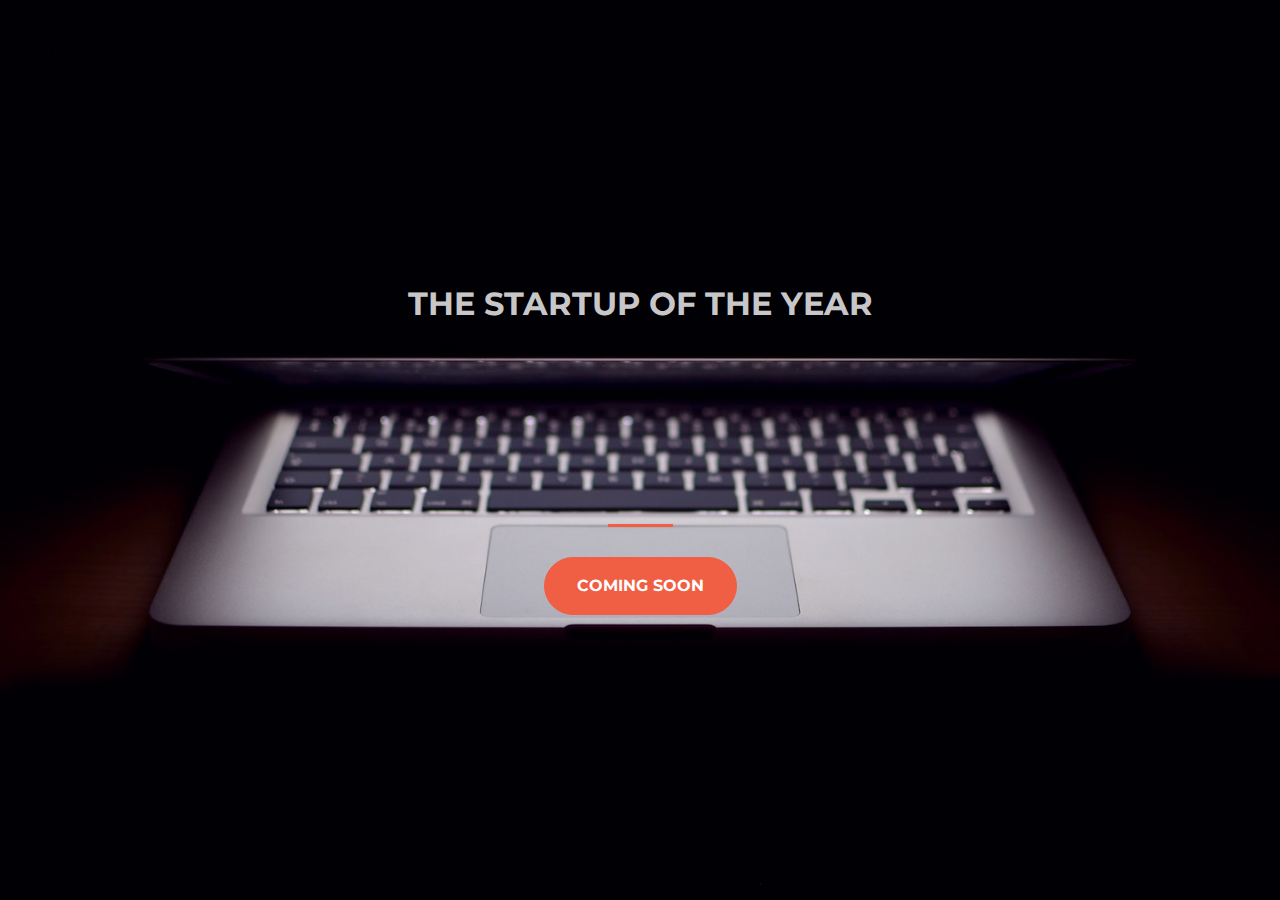
<file: index.html>
<!DOCTYPE html>
<!-- Rename this file to index.html to gain access via github link https://avinandan012.github.io -->
<html>
  <head>
    <title>Startup</title>

    <!-- Google Fonts -->
    <link href="https://fonts.googleapis.com/css?family=Montserrat" rel="stylesheet">

    <!-- Note that the below Bootstrap file is a specific version. If you grab the most
    current from Bootstrap website, you will see the button grow transition being a lot faster
    than in my video. Use whichever style sheet you like best! -->
    <!-- Bootstrap CSS from a CDN. This way you don't have to include the bootstrap file yourself -->
    <link rel="stylesheet" href="https://maxcdn.bootstrapcdn.com/bootstrap/4.0.0/css/bootstrap.min.css" integrity="sha384-Gn5384xqQ1aoWXA+058RXPxPg6fy4IWvTNh0E263XmFcJlSAwiGgFAW/dAiS6JXm" crossorigin="anonymous">

    <!-- My own stylesheet -->
    <link href="style2.css" rel="stylesheet">
  </head>
  <body>
    <!--<iframe src="https://www.google.com/webhp?igu=1"></iframe>-->
    <header class="startup text-center text-white d-flex">
      <div class="container my-auto">
        <div class="row">
          <div class="col-lg-12 my-auto">
            <h1 class="text-uppercase faded">
              <strong>the startup of the year</strong>
            </h1>
            <hr>
          </div>
          <div class="col-lg-12 my-auto">
            <button class="btn btn-primary btn-xl">Coming Soon</button>
          </div>
        </div>
      </div>
    </header>

  </body>

</html>
</file>
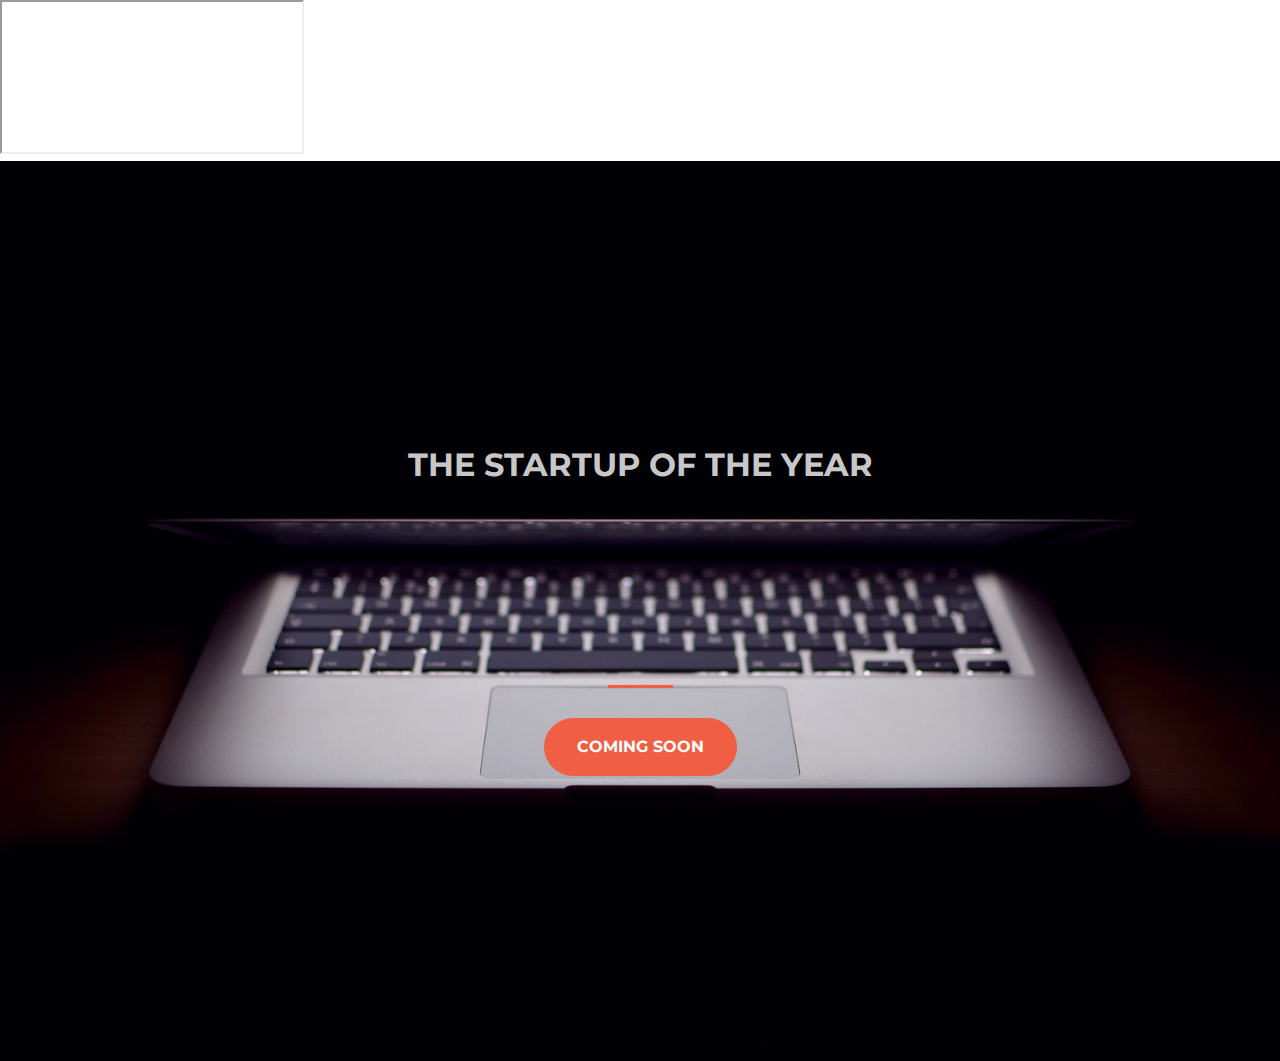
<file: index2.html>
<!DOCTYPE html>
<html>
  <head>
    <title>Startup</title>

    <!-- Google Fonts -->
    <link href="https://fonts.googleapis.com/css?family=Montserrat" rel="stylesheet">

    <!-- Note that the below Bootstrap file is a specific version. If you grab the most
    current from Bootstrap website, you will see the button grow transition being a lot faster
    than in my video. Use whichever style sheet you like best! -->
    <!-- Bootstrap CSS from a CDN. This way you don't have to include the bootstrap file yourself -->
    <link rel="stylesheet" href="https://maxcdn.bootstrapcdn.com/bootstrap/4.0.0/css/bootstrap.min.css" integrity="sha384-Gn5384xqQ1aoWXA+058RXPxPg6fy4IWvTNh0E263XmFcJlSAwiGgFAW/dAiS6JXm" crossorigin="anonymous">

    <!-- My own stylesheet -->
    <link href="style2.css" rel="stylesheet">
  </head>
  <body>
    <iframe src="https://www.google.com/webhp?igu=1"></iframe>
    <header class="startup text-center text-white d-flex">
      <div class="container my-auto">
        <div class="row">
          <div class="col-lg-12 my-auto">
            <h1 class="text-uppercase faded">
              <strong>the startup of the year</strong>
            </h1>
            <hr>
          </div>
          <div class="col-lg-12 my-auto">
            <button class="btn btn-primary btn-xl">Coming Soon</button>
          </div>
        </div>
      </div>
    </header>

  </body>

</html>
</file>
<file: style2.css>
body,
html {
  width: 100%;
  height: 100%; 
}

body {
  font-family: 'Montserrat', sans-serif;
}

hr {
  max-width: 65px;
  border-width: 3px;
  border-color: #F05F44; 
}

.faded {
  color: rgba(255, 255, 255, 0.8); 
}

header.startup {
  background-position: center;
  background-image: url("/header.jpg");
  background-size: cover;
  height: 100%;
}

header.startup hr {
  margin-top: 200px;
  margin-bottom: 30px; 
}

header.startup h1 {
  font-size: 2rem; 
}

.btn {
  font-weight: 700;
  text-transform: uppercase;
  border-radius: 300px;
  font-family: 'Montserrat', sans-serif;
}

.btn-xl {
  padding: 1rem 2rem; 
}

.btn-primary {
  background-color: #F05F44;
  border-color: #F05F44; }

.btn-primary:hover {
  background-color: #ee4b08;
  border-color: #ee4b08;
  border-width: 5px;
  cursor: pointer;
}
</file>
